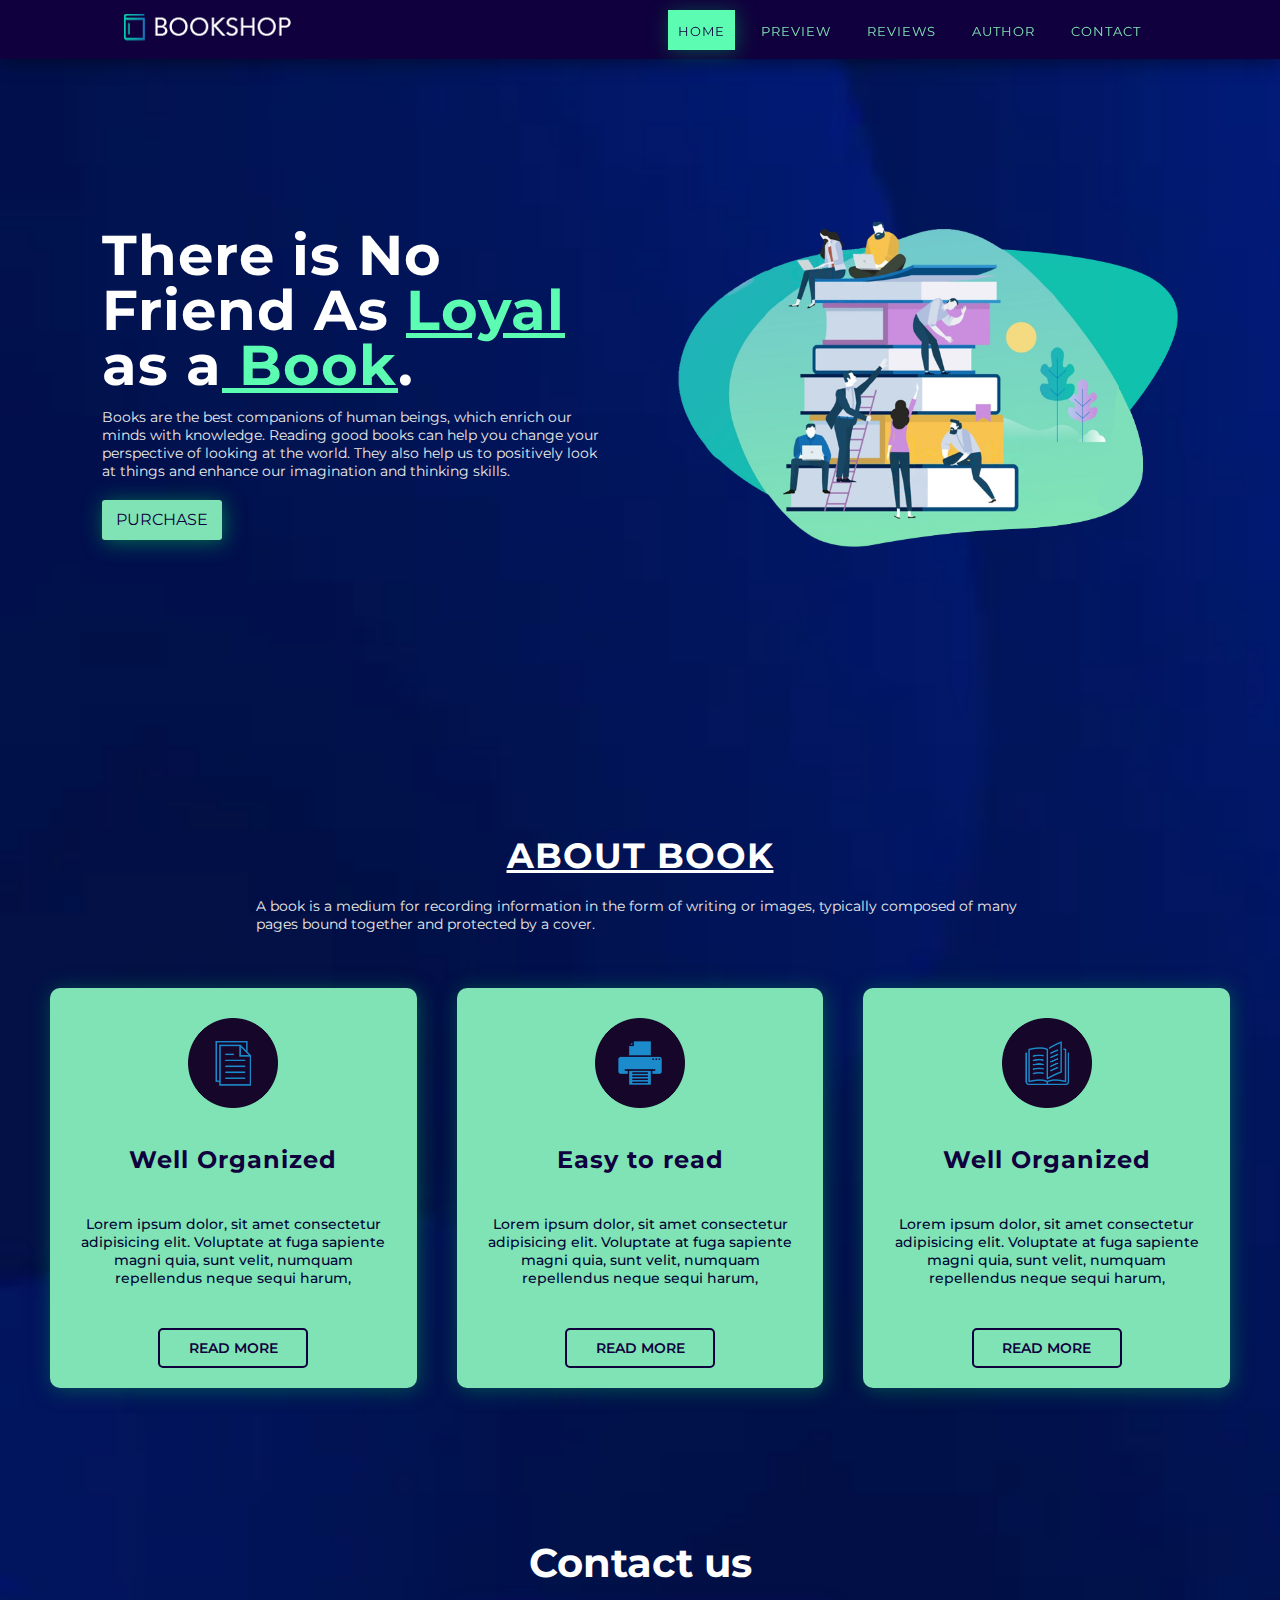
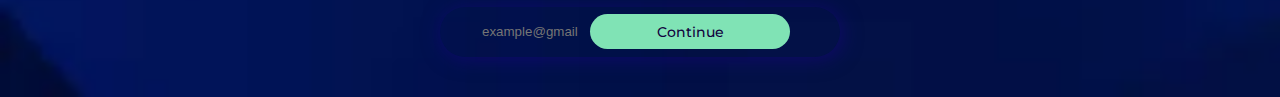
<file: Task1/index.html>
<!DOCTYPE html>
<html lang="en">
<head>
    <meta charset="UTF-8">
    <meta name="viewport" content="width=device-width, initial-scale=1.0">
    <title>E-Book Website</title>
    <link rel="stylesheet" href="style.css">
    <link href="https://fonts.googleapis.com/css2?family=Montserrat:wght@300;400;500;600&display=swap" rel="stylesheet">
</head>
<body>
    <section class="main">
        <nav>
            <a href="#" class="logo">
                <img src="images/logo1.png">
            </a>
            <input class="menu-btn" type="checkbox" id="menu-btn">
            <label class="menu-icon" for="menu-btn">
                <span class="nav-icon"></span>
            </label>
            <ul class="menu">
                <li><a href="#" class="active">Home</a></li>
                <li><a href="#">Preview</a></li>
                <li><a href="#">Reviews</a></li>
                <li><a href="#">Author</a></li>
                <li><a href="#">Contact</a></li>
            </ul>
        </nav>
        <div class="header-content">
            <div class="header-text">
                <h1>There is No Friend As 
                    <span> Loyal </span>as a<span> Book</span>.
                </h1>
                <p>Books are the best companions of human beings, which enrich our minds with knowledge. Reading good books can help you change your perspective of looking at the world. 
                    They also help us to positively look at things and enhance our imagination and thinking skills.</p>
                <a href="#" class="header-btn">PURCHASE</a>
            </div>
            <div class="header-img">
                <img src="images/student.png">
            </div>
        </div>
    </section>
    <section class="about">
        <div class="about-heading">
            <h2>ABOUT BOOK</h2>
            <p>A book is a medium for recording information in the form of writing or images, typically composed of many pages bound together and protected by a cover.</p>
        </div>
        <div class="box-container">
            <div class="box">
                <img src="images/icon5.png">
                <font>Well Organized</font>
                <p>Lorem ipsum dolor, sit amet consectetur adipisicing elit. Voluptate at fuga sapiente magni quia, sunt velit, numquam repellendus neque sequi harum,
                </p>
                <a href="#">Read More</a>
            </div>
            <div class="box">
                <img src="images/icon7.png">
                <font>Easy to read</font>
                <p>Lorem ipsum dolor, sit amet consectetur adipisicing elit. Voluptate at fuga sapiente magni quia, sunt velit, numquam repellendus neque sequi harum,
                </p>
                <a href="#">Read More</a>
            </div>
            <div class="box">
                <img src="images/icon9.png">
                <font>Well Organized</font>
                <p>Lorem ipsum dolor, sit amet consectetur adipisicing elit. Voluptate at fuga sapiente magni quia, sunt velit, numquam repellendus neque sequi harum,
                </p>
                <a href="#">Read More</a>
            </div>
            
        </div>
    </section>

    <section class="contact">
        <h3>Contact us</h3>
        <div class="contact-input">
            <input type="email" placeholder="example@gmail.com">
            <a href="#">Continue</a>
        </div>
    </section>
</body>
</html>
</file>
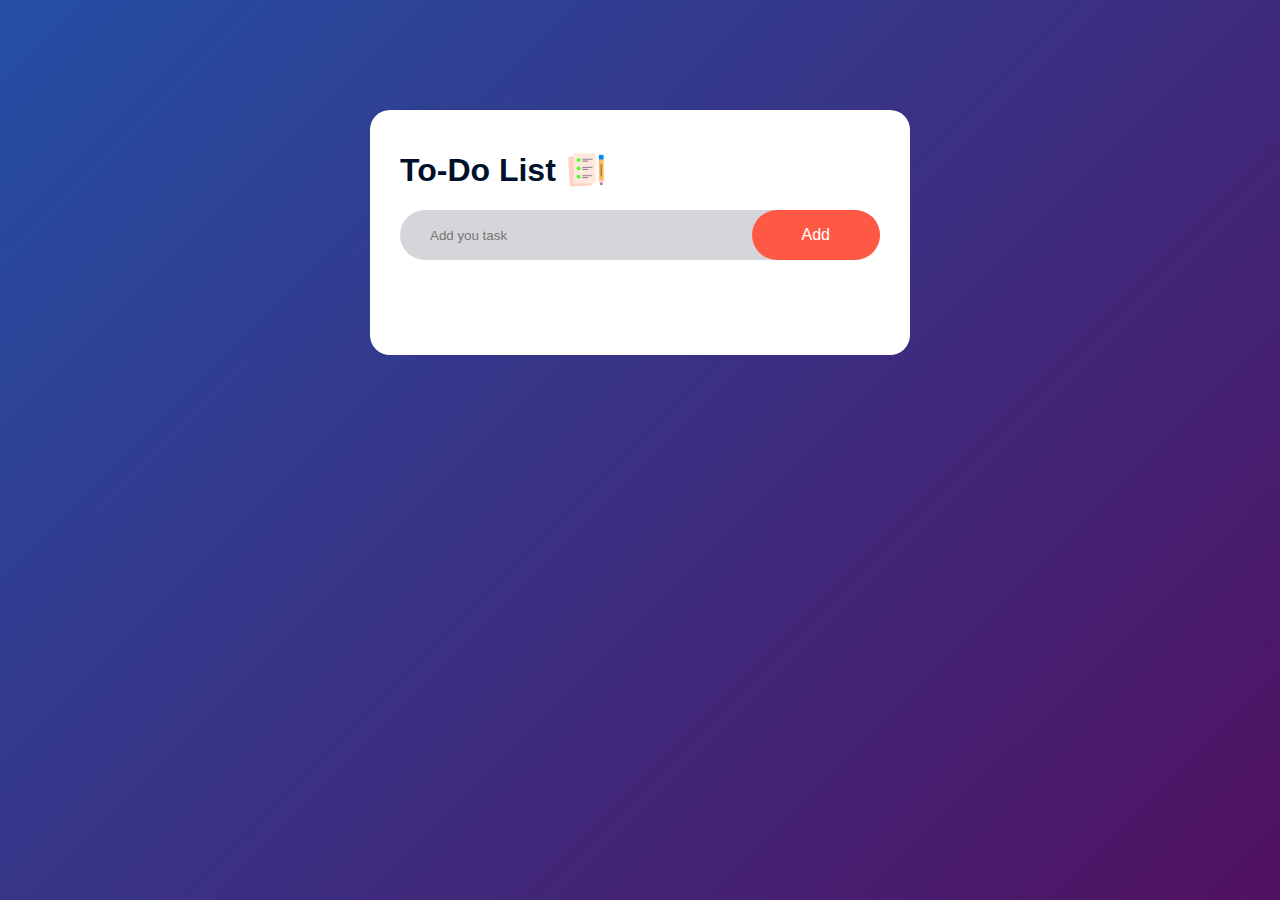
<file: Task2/index.html>
<!DOCTYPE html>
<html lang="en">
<head>
    <meta charset="UTF-8">
    <meta name="viewport" content="width=device-width, initial-scale=1.0">
    <title>To-Do List</title>
    <link rel="stylesheet" href="style.css">
</head>
<body>
<div class="container">
    <div class="To-Do-List">
        <h1>To-Do List <img src="To-Do-Img/images/icon.png"></h1>
        <div class="row">
            <input type="text" id="input-box" placeholder="Add you task">
            <button onclick="addTask()">Add</button>
        </div>
        <ul id="list">
            <!--<li class="checked">Task1</li>
            <li>Task2</li>
            <li>Task3</li>-->

        </ul>
    </div>
</div>
<script src="script.js"></script>
</body>
</html>
</file>
<file: Task1/style.css>
body{
    margin:0px;
    padding:0px;
    font-family: 'Montserrat';
    background-image: url(background.jpg);
    background-size: cover;
}
*{
    box-sizing: border-box;
}
ul{
    list-style:none;
}
a{
    text-decoration:none;
}
button{
    outline: none;
    border: none;
}
input{
    outline:none;
    border:none;
}
.main{
    width: 100%;
    height: 768px;
    position: relative;
}
nav{
    display:flex;
    align-items: center;
    justify-content: space-around;
    padding: 0 30px;
    background-color: #10003d;
    box-shadow: 2px 2px 20px rgba(0,0,0,0.514);
    z-index: 1;
    width:100%;
    position: fixed;
    left:0px;
    top:0px;
}
nav ul{
    display:flex;
    margin:0;
    padding:0;
}
nav ul li a{
    height:40px;
    line-height: 43px;
    margin:8px;
    padding: 0px 10px;
    display:flex;
    font-size:0.8rem;
    text-transform:uppercase;
    font-weight: 400;
    color: #80e3b5;
    letter-spacing: 1px;
    transition: 0.3s ease-in-out;
}
nav ul li a:hover{
    border-radius: 2px;
    background-color: #5cfdb2;
    color:#10003d;
    box-shadow: 2px 2px 20px rgba(1,141,83,0.514);
}
.active{
    background-color: #5cfdb2;
    color:#10003d; 
    box-shadow: 2px 2px 20px rgba(1,141,83,0.514);
}
nav .menu-btn{
    display:none;
}
/*****header-content****/
.header-content{
    display:flex;
    align-items: center;
    justify-content: space-around;
    position: absolute;
    left:50%;
    top:50%;
    transform:translate(-50%,-50%);
    width:90%
}
.header-img{
    width:500px;
    height:400px;
    margin:20px;
}
.header-img img{
    width:100%;
    height:100%;
    object-fit: contain;
    object-position: center;
}
.header-text{
    width:500px;
    margin:20px;
}
.header-text h1{
    font-size:3.5rem;
    line-height:55px;
    color:#ffffff;
    letter-spacing: 1px;
    font-weight:700;
    margin:0px;
}
.header-text p{
    font-size: 0.9rem;
    color:rgb(235,235,235);
}
.header-text span{
    color:#5cfdb2;
    text-decoration: underline;
}
.header-btn{
    width:120px;
    height:40px;
    display:flex;
    align-items: center;
    justify-content: center;
    background-color: #80e3b5;
    color:#10003d;
    box-shadow: 2px 2px 20px rgba(1,141,83,0.753);
    text-transform: uppercase;
    transition: 0.3s ease-in-out;
    margin-top:20px;
    border-radius: 3px;
}
.header-btn:hover{
    background-color:#5cfdb2;
}
/****ABOUT SECTION ****/
.about{
    background-size: 1000px;
}
.about-heading{
    margin-top:60px;
    display:flex;
    align-items: center;
    justify-content: center;
    flex-direction: column;
}
.about-heading h2{
    line-height: 55px;
    font-size: 2.2rem;
    color:#ffffff;
    letter-spacing:1px;
    font-weight: 700;
    text-decoration: underline;
    margin: 0px;
}
.about-heading p{
    font-size: 0.9rem;
    color: rgb(235,235,235);
    width:60%;
}
.box-container{
    display:flex;
    align-items: center;
    justify-content: center;
    flex-wrap: wrap;
    margin: 20px 30px;
}
.box{
    display:flex;
    align-items: center;
    justify-content: space-between;
    flex-direction: column;
    width:200px;
    height:400px;
    text-align:center;
    background-color: #80e3b5;
    box-shadow: 2px 2px 20px rgba(1, 141, 83, 0.507);
    padding: 20px;
    border-radius: 10px;
    margin:20px;
    position:relative;
    flex-grow: 1;
}
.box img{
    height:90px;
    margin:10px;
}
.box font{
    font-size: 1.5rem;
    color:#10003d;
    letter-spacing: 1px;
    font-weight:700;
}
.box p{
    font-size: 0.9rem;
    color:rgb(0, 4, 54);
    display: block;
    font-weight: 500;
    max-width: 500px;
    text-overflow: ellipsis;
}
.box a{
    width:150px;
    height:40px;
    align-items: center;
    justify-content: center;
    display:flex;
    border:2px solid #10003d;
    text-transform: uppercase;
    margin:auto;
    border-radius: 5px;
    font-weight: 600;
    font-size: 0.9rem;
    color:#10003d;
    margin:0px;
}
.box a:hover{
    background-color: #10003d;
    color:#ffffff;
    transition: all ease 0.3s;
    box-shadow: 2px 2px 20px rgba(27, 1, 141, 0.507);
}
.contact{
    align-items: center;
    justify-content: center;
    display:flex;
    flex-direction: column;
    margin:10px 0px;
    margin-top: 80px;
    padding:30px 0px;
}
.contact h3{
    font-size: 2.5rem;
    margin:20px;
    color:#fff;
}
.contact-input{
    width: 400px;
    height: 50px;
    display: flex;
    color:#fff;
    justify-content: center;
    border-radius: 50px;
    box-shadow: 2px 2px 20px rgba(27, 1, 141, 0.507);
}
.contact-input input{
    width: 100px;
    background-color: transparent;
    border: none;
    text-align: center;
    color: #10003d;
}
.contact-input a{
width:200px;
height:35px;
background-color: #80e3b5;
color:#10003d;
display: flex;
font-size: 0.9rem;
align-items: center;
justify-content: center;
margin: auto 10px;
border-radius: 20px;
font-weight: 500;
}
.contact-input a:hover{
    background-color: #5cfdb2;
}
/***RESPONSIVE***/
@media(max-width:1100px){
    nav{
        justify-content: space-between;
        height: 65px;
    }
    .menu{
        display:none;
        position:absolute;
        top:65px;
        left:0px;
        background-color: #10003d;
        border-bottom: 4px solid #5cfdb2;
        width:100%;
    }
    .menu li{
        width: 100%;
    }
    nav .menu li a{
        width:100%;
        height: 40px;
        justify-content: center;
        align-items: center;
        margin: 0px;
        padding:25px;
        border:1px solid #10003d;
    }
    nav .menu-icon{
        cursor:pointer;
        float:right;
        padding:28px 20px;
        position:relative;
        user-select: none;
    }
    nav .menu-icon .nav-icon{
        background-color: #fff;
        display:block;
        height:2px;
        position:relative;
        transition: background 0.2s ease-out;
        width:18px;
    }
    nav .menu-icon .nav-icon:before,
    nav .menu-icon .nav-icon:after{
        background: #fff;
        content:"";
        display:block;
        height: 100%;
        position:absolute;
        transition: all ease-out 0.3s;
        width:100%;
    }
    nav .menu-icon .nav-icon:before{
        top:5px;
    }
    nav .menu-icon .nav-icon:after{
        top:-5px;
    }
    nav .menu-btn:checked~.menu-icon .nav-icon{
        background: transparent;
    }
    nav .menu-btn:checked~.menu-icon .nav-icon:before{
        transform:rotate(-45deg);
        top:0;
    }
    nav .menu-btn:checked~.menu-icon .nav-icon:after{
        transform:rotate(45deg);
        top:0;
    }
    nav .menu-btn{
        display: none;
    }
    nav .menu-btn:checked ~ .menu{
        display:block;
    }
    .header-img{
        display: none;
    }
    .header-text{
        text-align: center;
    }
    .header-text a{
        margin-left: 100px;
    }
    .about-heading{
        margin:20px;
    }
    .about-heading p{
       text-align: center;
    }
}
</file>
<file: Task2/style.css>
*{
    margin:0;
    padding:0;
    font-family:Arial, Helvetica, sans-serif;
    box-sizing: border-box;
}
.container{
    width: 100%;
    min-height: 100vh;
    padding:10px;
    background:linear-gradient(135deg, rgb(36, 79, 164), rgb(81, 17, 97));
}
.To-Do-List{
width:100%;
max-width: 540px;
background: #fff;
margin: 100px auto 20px;
padding:40px 30px 70px;
border-radius: 20px;
}
.To-Do-List h1{
    color:#01112b;
    display:flex;
    align-items:center;
    margin-bottom: 20px;
}
.To-Do-List h1 img{
    width:40px;
    margin-left:10px
}
.row{
    display:flex;
    align-items: center;
    justify-content:space-between;
    background: #d5d6da;
    border-radius:30px;
    padding-left:20px;
    margin-bottom: 25px;
}
input{
    flex:1;
    border:none;
    outline:none;
    background: transparent;
    padding:10px;
    font-weight:14px;
}
button{
    border:none;
    outline:none;
    padding:16px 50px;
    background:#ff5945;
    color:white;
    font-size:16px;
    cursor:pointer;
    border-radius: 40px;
}
ul li{
    list-style: none;
    font-size:17px;
    padding:12px 8px 12px 50px;
    cursor: pointer;
    user-select:none;
    position:relative
}
ul li::before{
    content:'';
    position:absolute;
    height:28px;
    width:28px;
    border-radius: 50px;
    background-image: url(To-Do-Img/images/unchecked.png);
    background-size: cover;
    background-position: center;
    top:12px;
    left:8px
}
ul li.checked{
    color:#555;
    text-decoration: line-through;
}
ul li.checked::before{
    background-image: url(To-Do-Img/images/checked.png);
}
ul li span{
    position: absolute;
    right:0;
    top:5px;
    width: 40px;
    height: 40px;
    font-size: 22px;
    color:#555;
    line-height:40px;
    text-align: center;
    border-radius: 50px;
}
ul li span:hover{
    background: #edeef0;
}
</file>
